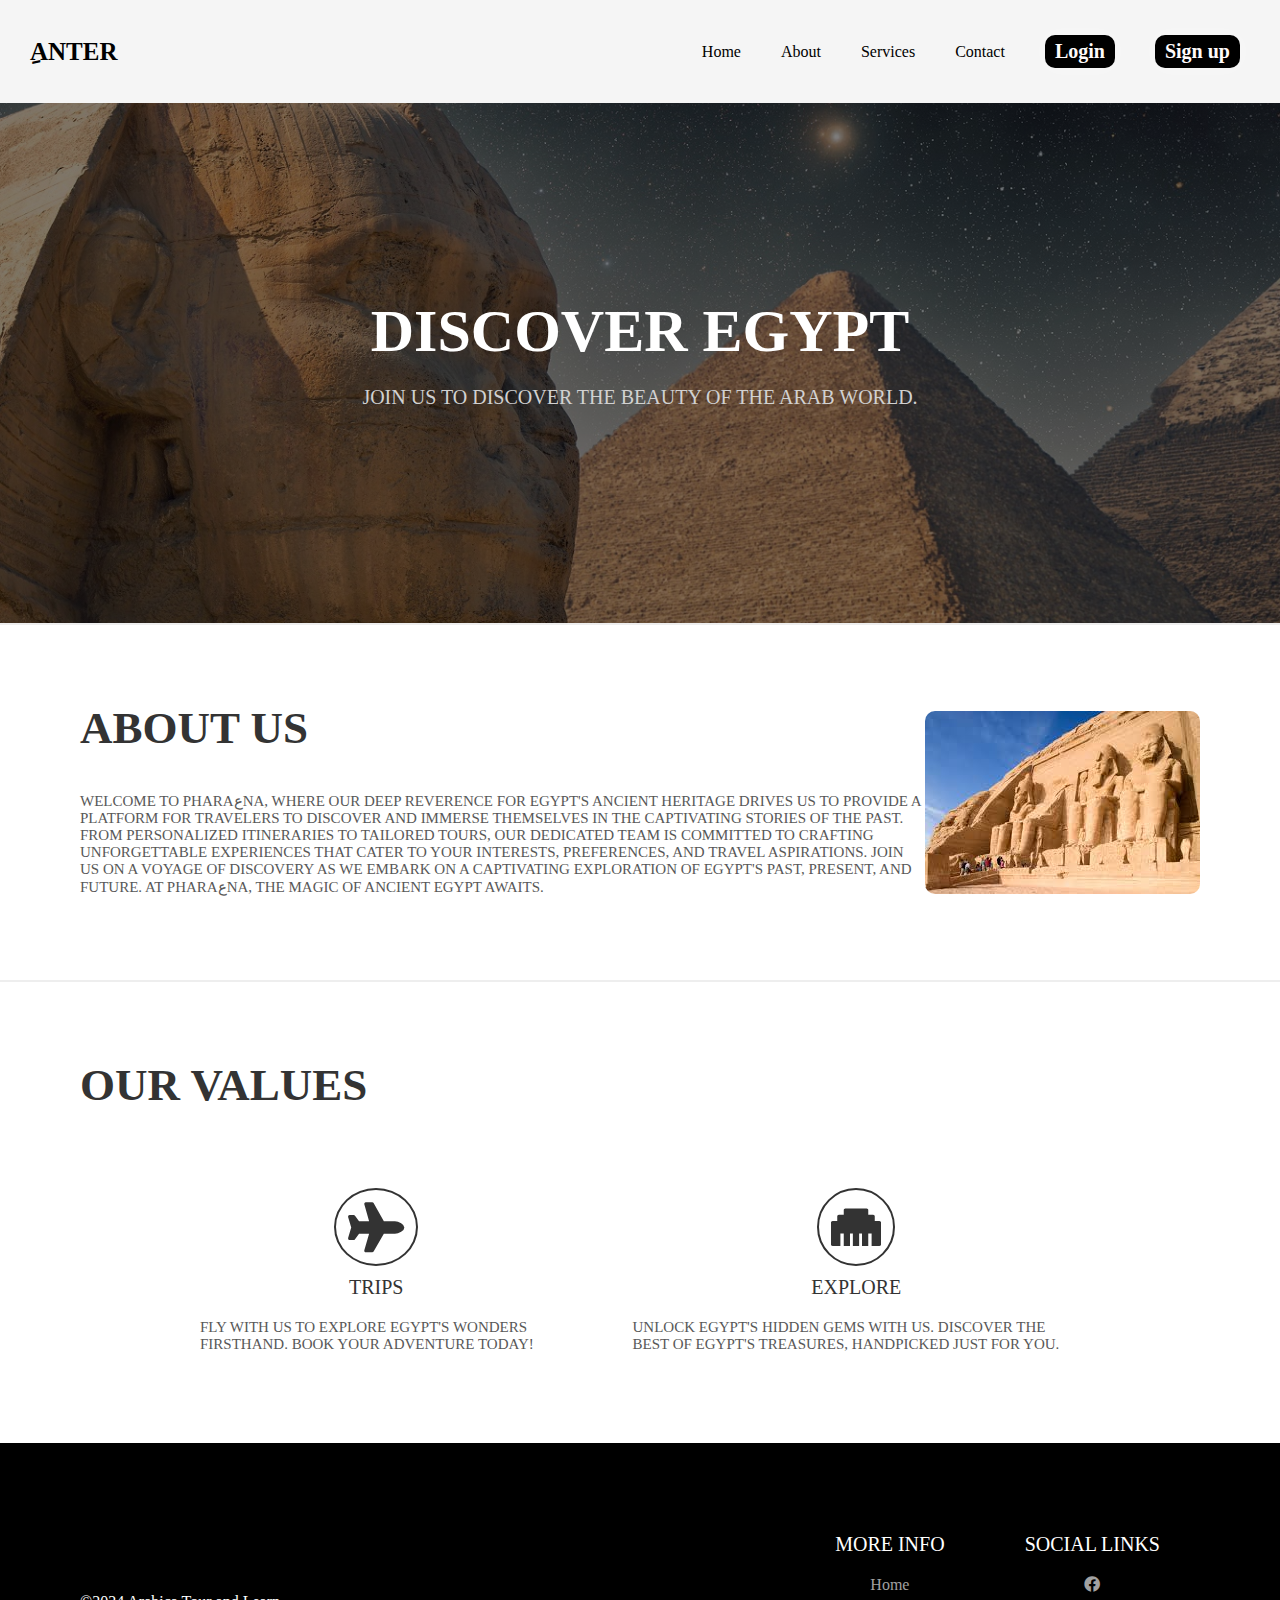
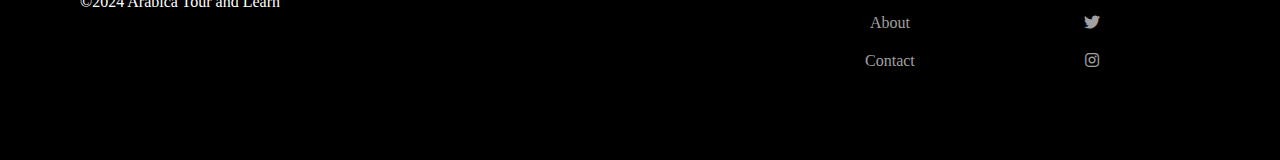
<file: index.html>
<!DOCTYPE html>
<html lang="en">

<head>
    <meta charset="UTF-8">
    <meta http-equiv="X-UA-Compatible" content="IE=edge">
    <meta name="viewport" content="width=device-width, initial-scale=1.0">
    <title>PHARAعNA-Homepage
    </title>
    <link rel="stylesheet" href="https://cdnjs.cloudflare.com/ajax/libs/font-awesome/5.15.3/css/all.min.css">
    <style>
        @import url('https://fonts.googleapis.com/css2?family=Sriracha&display=swap');

        body {
            margin: 0;
            box-sizing: border-box;
        }

        /* CSS for header */
        .header {
            position: sticky;
            top: 0;
            z-index: 1000;
            display: flex;
            justify-content: space-between;
            align-items: center;
            background-color: #f5f5f5;
        }

        .header .logo {
            font-size: 25px;
            font-family: Copperplate Gothic;
            color: #000;
            text-decoration: none;
            margin-left: 30px;
            /* font-style: bold; */
            font-weight: bold;
            text-shadow: #a33636;
        }

        .nav-items {
            font-family: Copperplate Gothic;
            display: flex;
            justify-content: space-around;
            align-items: center;
            background-color: #f5f5f5;
            margin-right: 20px;
        }

        .nav-items a {
            text-decoration: none;
            color: #000;
            padding: 35px 20px;
        }

        /* CSS for main element */
        .intro {
            font-family: Copperplate Gothic;
            display: flex;
            flex-direction: column;
            justify-content: center;
            align-items: center;
            width: 100%;
            height: 520px;
            background: linear-gradient(to bottom, rgba(0, 0, 0, 0.5) 0%, rgba(0, 0, 0, 0.5) 100%), url("721661.jpg");
            background-size: cover;
            background-position: center;
            background-repeat: no-repeat;
            background-attachment: fixed;
        }

        .intro h1 {
            /* font-family: sans-serif; */
            font-family: Copperplate Gothic;
            font-size: 60px;
            color: #fff;
            font-weight: bold;
            text-transform: uppercase;
            margin: 0;
        }

        .intro p {
            font-family: Copperplate Gothic;
            font-size: 20px;
            color: #d1d1d1;
            text-transform: uppercase;
            margin: 20px 0;
        }

       
        .nav-items button {
            font-family: Copperplate Gothic;
            background-color: #000000;
            color: #fffbfb;
            padding: 5px 10px;
            border: none;
            border-radius: 10px;
            font-size: 20px;
            font-weight: bold;
            cursor: pointer;
            box-shadow: 0px 0px 20px rgba(255, 255, 255, 0.4)
        }

        .achievements {
            display: flex;
            justify-content: space-around;
            align-items: center;
            padding: 40px 80px;
        }

        .achievements .work {
            display: flex;
            flex-direction: column;
            justify-content: center;
            align-items: center;
            padding: 0 40px;
        }

        .achievements .work i {
            width: fit-content;
            font-size: 50px;
            color: #333333;
            border-radius: 50%;
            border: 2px solid #333333;
            padding: 12px;
        }

        .achievements .work .work-heading {
            font-size: 20px;
            color: #333333;
            text-transform: uppercase;
            margin: 10px 0;
        }

        .achievements .work .work-text {
            font-size: 15px;
            color: #585858;
            margin: 10px 0;
        }

        .about-me {
            display: flex;
            justify-content: center;
            align-items: center;
            padding: 40px 80px;
            border-top: 2px solid #eeeeee;
        }

        .about-me img {
            width: 500px;
            max-width: 100%;
            height: auto;
            border-radius: 10px;
        }

        .about-me .about-me-text {
            font-size: 30px;
            color: #333333;
            text-transform: uppercase;
            margin: 0;
        }

        .about-me-text p {
            font-size: 15px;
            color: #585858;
            margin: 10px 0;
        }


        .footer {
            display: flex;
            justify-content: space-between;
            align-items: center;
            background-color: #000000;
            padding: 40px 80px;
        }

        .footer .copy {
            color: #fff;
        }

        .bottom-links {
            display: flex;
            justify-content: space-around;
            align-items: center;
            padding: 40px 0;
        }

        .bottom-links .links {
            display: flex;
            flex-direction: column;
            justify-content: center;
            align-items: center;
            padding: 0 40px;
        }

        .bottom-links .links span {
            font-size: 20px;
            color: #fff;
            text-transform: uppercase;
            margin: 10px 0;
        }

        .bottom-links .links a {
            text-decoration: none;
            color: #a1a1a1;
            padding: 10px 20px;
        }

        ul {
            list-style-type: none;
            margin: 0;
            padding: 0;
            overflow: hidden;
            background-color: #333;
            position: -webkit-sticky;
            /* Safari */
            position: sticky;
            top: 0;
        }

        li {
            float: left;
        }

        li a {
            display: block;
            color: white;
            text-align: center;
            padding: 14px 16px;
            text-decoration: none;
        }

        li a:hover {
            background-color: #111;
        }

        .active {
            background-color: #4CAF50;
        }
    </style>
</head>

<body>
    <header class="header">
        <a class="logo">ِANTER</a>

        <nav class="nav-items">
            <a href="About.html">Home</a>
            <a href="#about-me">About</a>
            <a href="Services.html">Services</a>
            <a href="Contact us.html">Contact</a>
            <a href="login.html"><button id="loginButton">Login</button></a>
            <a href="Regestration.html"><button id="signupButton">Sign up</button></a>

        </nav>
    </header>
    <main>
        <div class="intro">
            <h1>Discover Egypt</h1>
            <p>Join us to discover the beauty of the Arab world.</p>
        </div>

        <div class="about-me">
            <div class="about-me-text" id="about-me">
                <h2>About Us</h2>
                <p>Welcome to Pharaعna, where our deep reverence for Egypt's ancient heritage drives us to provide a
                    platform for travelers to discover and immerse themselves in the captivating stories of the past.
                    From personalized itineraries to tailored tours, our dedicated team is committed to crafting
                    unforgettable experiences that cater to your interests, preferences, and travel aspirations. Join us
                    on a voyage of discovery as we embark on a captivating exploration of Egypt's past, present, and
                    future. At Pharaعna, the magic of ancient Egypt awaits.</p><br>


            </div>
            <img src="download (2).jpeg" alt="">
        </div>
        <div class="about-me">
            <div class="about-me-text">
                <h2>Our values</h2>
                <div class="achievements">
                    <div class="work">
                        <i class="fa fa-plane"></i>
                        <p class="work-heading">Trips</p>
                        <p class="work-text">Fly with us to explore Egypt's wonders firsthand. Book your adventure
                            today!
                        </p>
                    </div>
                    <div class="work">
                        <i class="fas fa-ethernet"></i>
                        <p class="work-heading">Explore</p>
                        <p class="work-text">Unlock Egypt's hidden gems with us. Discover the best of Egypt's treasures,
                            handpicked just for you.</p>
                    </div>
                </div>
            </div>


    </main>
    <footer class="footer">
        
        <div class="copy">&copy;2024 Arabica Tour and Learn</div>
        <div class="bottom-links">
            <div class="links">
                <span>More Info</span>
                <a href="About.html">Home</a>
                <a href="#">About</a>
                <a href="Contact us.html">Contact</a>
            </div>
            <div class="links">
                <span>Social Links</span>
                <a href="#"><i class="fab fa-facebook"></i></a>
                <a href="#"><i class="fab fa-twitter"></i></a>
                <a href="#"><i class="fab fa-instagram"></i></a>
            </div>
        </div>
    </footer>


    <script>
        // JavaScript to display a welcome alert
        window.onload = function() {
            alert('Welcome to PHARAعNA! Discover the beauty of Egypt with us.');
        };






         // Function to change button color on hover
         function changeButtonColorOnHover(buttonId, color) {
            var button = document.getElementById(buttonId);
            button.onmouseover = function() {
                button.style.backgroundColor = color;
            };
            button.onmouseout = function() {
                button.style.backgroundColor = '';
            };
        }

        // Call the function for login and sign up buttons
        changeButtonColorOnHover('loginButton', '#a99348'); // Example color on hover
        changeButtonColorOnHover('signupButton', '#a99348'); // Example color on hover



        document.addEventListener('DOMContentLoaded', (event) => {
    // Select all the anchor tags inside the .nav-items class
    var navLinks = document.querySelectorAll('.nav-items a');

    // Function to add underline
    function addUnderline() {
        this.style.textDecoration = 'underline';
    }

    // Function to remove underline
    function removeUnderline() {
        this.style.textDecoration = 'none';
    }

    // Loop through each link and add event listeners for mouseover and mouseout
    navLinks.forEach(function (link) {
        link.addEventListener('mouseover', addUnderline);
        link.addEventListener('mouseout', removeUnderline);
    });
});


    </script>
</body>

</html>

</html>
</file>
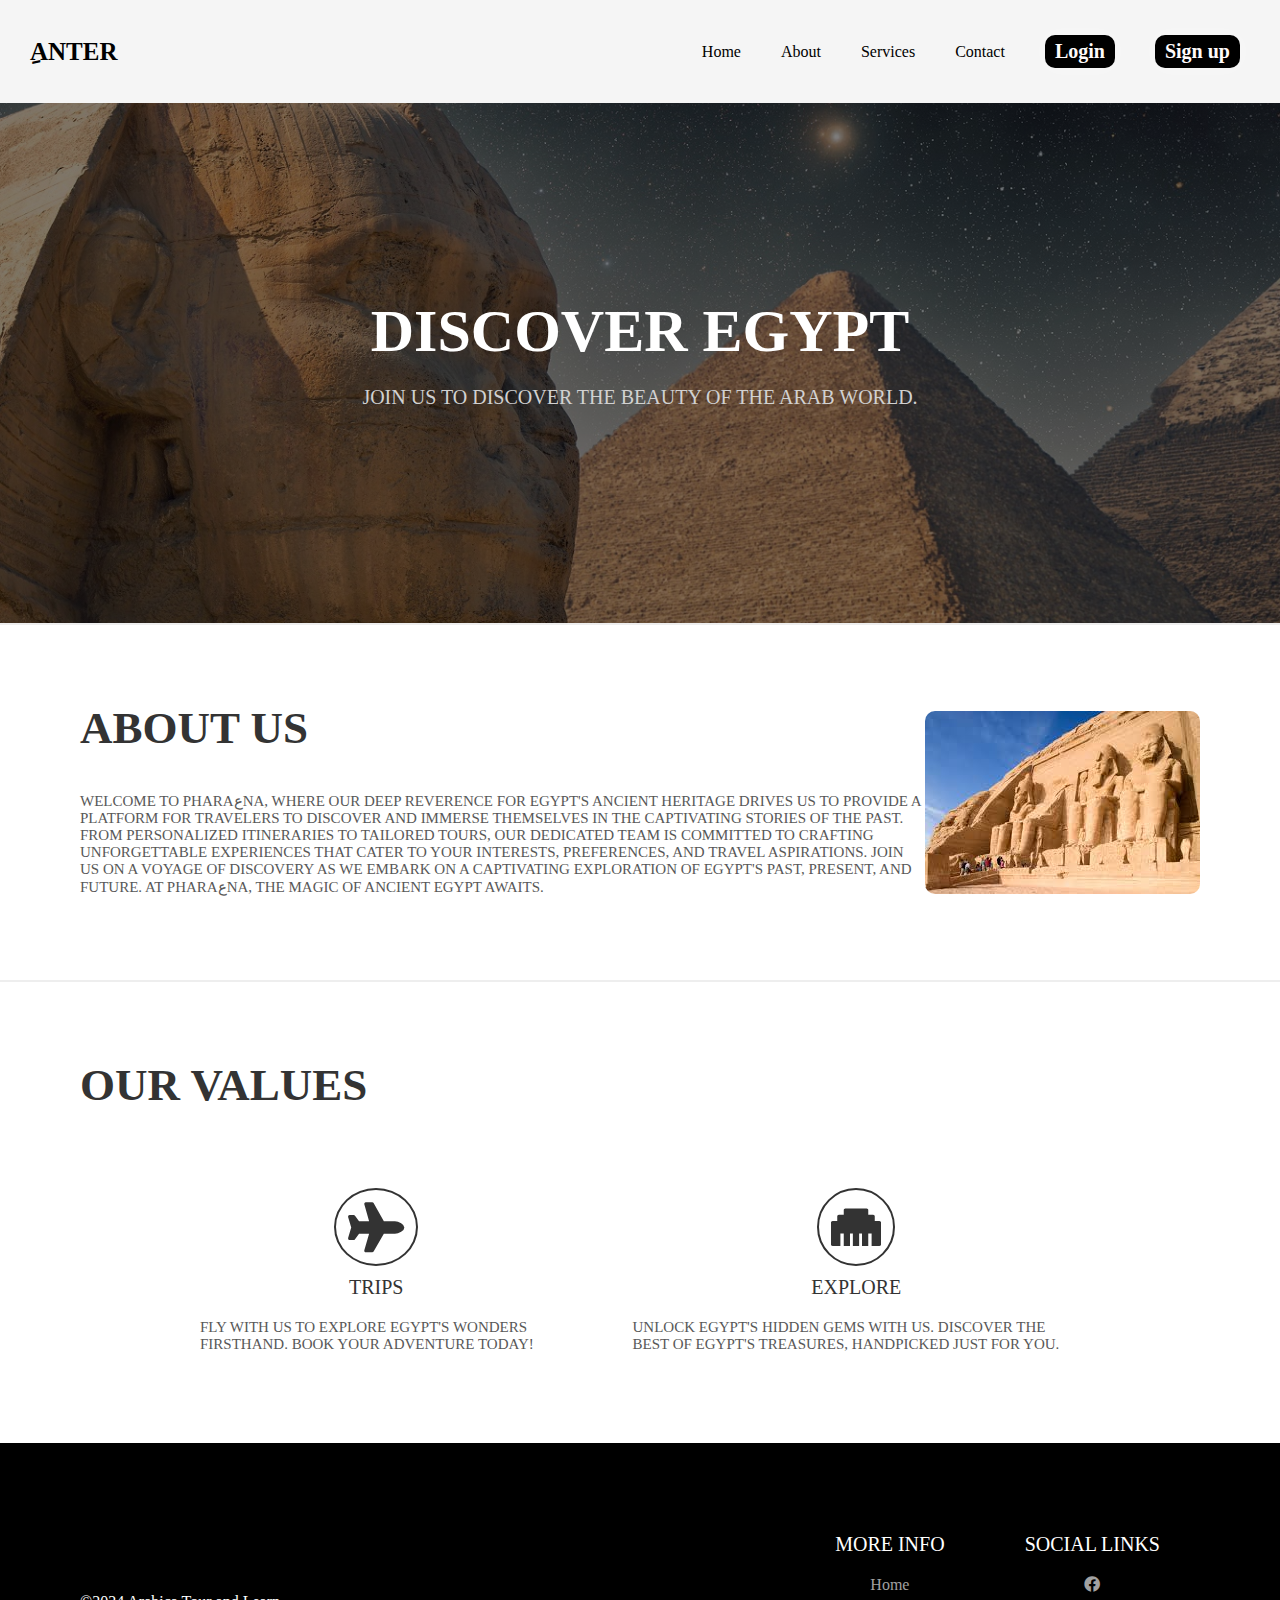
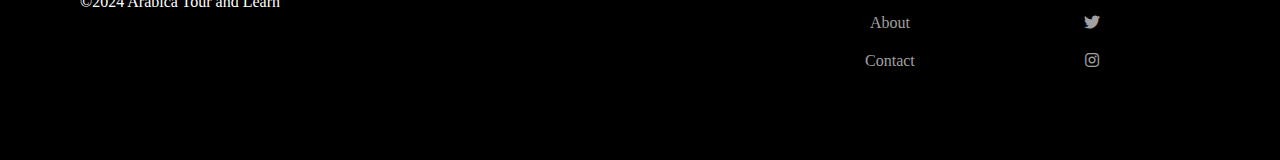
<file: About.html>
<!DOCTYPE html>
<html lang="en">

<head>
    <meta charset="UTF-8">
    <meta http-equiv="X-UA-Compatible" content="IE=edge">
    <meta name="viewport" content="width=device-width, initial-scale=1.0">
    <title>PHARAعNA-Homepage
    </title>
    <link rel="stylesheet" href="https://cdnjs.cloudflare.com/ajax/libs/font-awesome/5.15.3/css/all.min.css">
    <style>
        @import url('https://fonts.googleapis.com/css2?family=Sriracha&display=swap');

        body {
            margin: 0;
            box-sizing: border-box;
        }

        /* CSS for header */
        .header {
            position: sticky;
            top: 0;
            z-index: 1000;
            display: flex;
            justify-content: space-between;
            align-items: center;
            background-color: #f5f5f5;
        }

        .header .logo {
            font-size: 25px;
            font-family: Copperplate Gothic;
            color: #000;
            text-decoration: none;
            margin-left: 30px;
            /* font-style: bold; */
            font-weight: bold;
            text-shadow: #a33636;
        }

        .nav-items {
            font-family: Copperplate Gothic;
            display: flex;
            justify-content: space-around;
            align-items: center;
            background-color: #f5f5f5;
            margin-right: 20px;
        }

        .nav-items a {
            text-decoration: none;
            color: #000;
            padding: 35px 20px;
        }

        /* CSS for main element */
        .intro {
            font-family: Copperplate Gothic;
            display: flex;
            flex-direction: column;
            justify-content: center;
            align-items: center;
            width: 100%;
            height: 520px;
            background: linear-gradient(to bottom, rgba(0, 0, 0, 0.5) 0%, rgba(0, 0, 0, 0.5) 100%), url("721661.jpg");
            background-size: cover;
            background-position: center;
            background-repeat: no-repeat;
            background-attachment: fixed;
        }

        .intro h1 {
            /* font-family: sans-serif; */
            font-family: Copperplate Gothic;
            font-size: 60px;
            color: #fff;
            font-weight: bold;
            text-transform: uppercase;
            margin: 0;
        }

        .intro p {
            font-family: Copperplate Gothic;
            font-size: 20px;
            color: #d1d1d1;
            text-transform: uppercase;
            margin: 20px 0;
        }

       
        .nav-items button {
            font-family: Copperplate Gothic;
            background-color: #000000;
            color: #fffbfb;
            padding: 5px 10px;
            border: none;
            border-radius: 10px;
            font-size: 20px;
            font-weight: bold;
            cursor: pointer;
            box-shadow: 0px 0px 20px rgba(255, 255, 255, 0.4)
        }

        .achievements {
            display: flex;
            justify-content: space-around;
            align-items: center;
            padding: 40px 80px;
        }

        .achievements .work {
            display: flex;
            flex-direction: column;
            justify-content: center;
            align-items: center;
            padding: 0 40px;
        }

        .achievements .work i {
            width: fit-content;
            font-size: 50px;
            color: #333333;
            border-radius: 50%;
            border: 2px solid #333333;
            padding: 12px;
        }

        .achievements .work .work-heading {
            font-size: 20px;
            color: #333333;
            text-transform: uppercase;
            margin: 10px 0;
        }

        .achievements .work .work-text {
            font-size: 15px;
            color: #585858;
            margin: 10px 0;
        }

        .about-me {
            display: flex;
            justify-content: center;
            align-items: center;
            padding: 40px 80px;
            border-top: 2px solid #eeeeee;
        }

        .about-me img {
            width: 500px;
            max-width: 100%;
            height: auto;
            border-radius: 10px;
        }

        .about-me .about-me-text {
            font-size: 30px;
            color: #333333;
            text-transform: uppercase;
            margin: 0;
        }

        .about-me-text p {
            font-size: 15px;
            color: #585858;
            margin: 10px 0;
        }


        .footer {
            display: flex;
            justify-content: space-between;
            align-items: center;
            background-color: #000000;
            padding: 40px 80px;
        }

        .footer .copy {
            color: #fff;
        }

        .bottom-links {
            display: flex;
            justify-content: space-around;
            align-items: center;
            padding: 40px 0;
        }

        .bottom-links .links {
            display: flex;
            flex-direction: column;
            justify-content: center;
            align-items: center;
            padding: 0 40px;
        }

        .bottom-links .links span {
            font-size: 20px;
            color: #fff;
            text-transform: uppercase;
            margin: 10px 0;
        }

        .bottom-links .links a {
            text-decoration: none;
            color: #a1a1a1;
            padding: 10px 20px;
        }

        ul {
            list-style-type: none;
            margin: 0;
            padding: 0;
            overflow: hidden;
            background-color: #333;
            position: -webkit-sticky;
            /* Safari */
            position: sticky;
            top: 0;
        }

        li {
            float: left;
        }

        li a {
            display: block;
            color: white;
            text-align: center;
            padding: 14px 16px;
            text-decoration: none;
        }

        li a:hover {
            background-color: #111;
        }

        .active {
            background-color: #4CAF50;
        }
    </style>
</head>

<body>
    <header class="header">
        <a class="logo">ِANTER</a>

        <nav class="nav-items">
            <a href="About.html">Home</a>
            <a href="#about-me">About</a>
            <a href="Services.html">Services</a>
            <a href="Contact us.html">Contact</a>
            <a href="login.html"><button id="loginButton">Login</button></a>
            <a href="Regestration.html"><button id="signupButton">Sign up</button></a>

        </nav>
    </header>
    <main>
        <div class="intro">
            <h1>Discover Egypt</h1>
            <p>Join us to discover the beauty of the Arab world.</p>
        </div>

        <div class="about-me">
            <div class="about-me-text" id="about-me">
                <h2>About Us</h2>
                <p>Welcome to Pharaعna, where our deep reverence for Egypt's ancient heritage drives us to provide a
                    platform for travelers to discover and immerse themselves in the captivating stories of the past.
                    From personalized itineraries to tailored tours, our dedicated team is committed to crafting
                    unforgettable experiences that cater to your interests, preferences, and travel aspirations. Join us
                    on a voyage of discovery as we embark on a captivating exploration of Egypt's past, present, and
                    future. At Pharaعna, the magic of ancient Egypt awaits.</p><br>


            </div>
            <img src="download (2).jpeg" alt="">
        </div>
        <div class="about-me">
            <div class="about-me-text">
                <h2>Our values</h2>
                <div class="achievements">
                    <div class="work">
                        <i class="fa fa-plane"></i>
                        <p class="work-heading">Trips</p>
                        <p class="work-text">Fly with us to explore Egypt's wonders firsthand. Book your adventure
                            today!
                        </p>
                    </div>
                    <div class="work">
                        <i class="fas fa-ethernet"></i>
                        <p class="work-heading">Explore</p>
                        <p class="work-text">Unlock Egypt's hidden gems with us. Discover the best of Egypt's treasures,
                            handpicked just for you.</p>
                    </div>
                </div>
            </div>


    </main>
    <footer class="footer">
        
        <div class="copy">&copy;2024 Arabica Tour and Learn</div>
        <div class="bottom-links">
            <div class="links">
                <span>More Info</span>
                <a href="About.html">Home</a>
                <a href="#">About</a>
                <a href="Contact us.html">Contact</a>
            </div>
            <div class="links">
                <span>Social Links</span>
                <a href="#"><i class="fab fa-facebook"></i></a>
                <a href="#"><i class="fab fa-twitter"></i></a>
                <a href="#"><i class="fab fa-instagram"></i></a>
            </div>
        </div>
    </footer>


    <script>
        // JavaScript to display a welcome alert
        window.onload = function() {
            alert('Welcome to PHARAعNA! Discover the beauty of Egypt with us.');
        };






         // Function to change button color on hover
         function changeButtonColorOnHover(buttonId, color) {
            var button = document.getElementById(buttonId);
            button.onmouseover = function() {
                button.style.backgroundColor = color;
            };
            button.onmouseout = function() {
                button.style.backgroundColor = '';
            };
        }

        // Call the function for login and sign up buttons
        changeButtonColorOnHover('loginButton', '#a99348'); // Example color on hover
        changeButtonColorOnHover('signupButton', '#a99348'); // Example color on hover



        document.addEventListener('DOMContentLoaded', (event) => {
    // Select all the anchor tags inside the .nav-items class
    var navLinks = document.querySelectorAll('.nav-items a');

    // Function to add underline
    function addUnderline() {
        this.style.textDecoration = 'underline';
    }

    // Function to remove underline
    function removeUnderline() {
        this.style.textDecoration = 'none';
    }

    // Loop through each link and add event listeners for mouseover and mouseout
    navLinks.forEach(function (link) {
        link.addEventListener('mouseover', addUnderline);
        link.addEventListener('mouseout', removeUnderline);
    });
});


    </script>
</body>

</html>

</html>
</file>
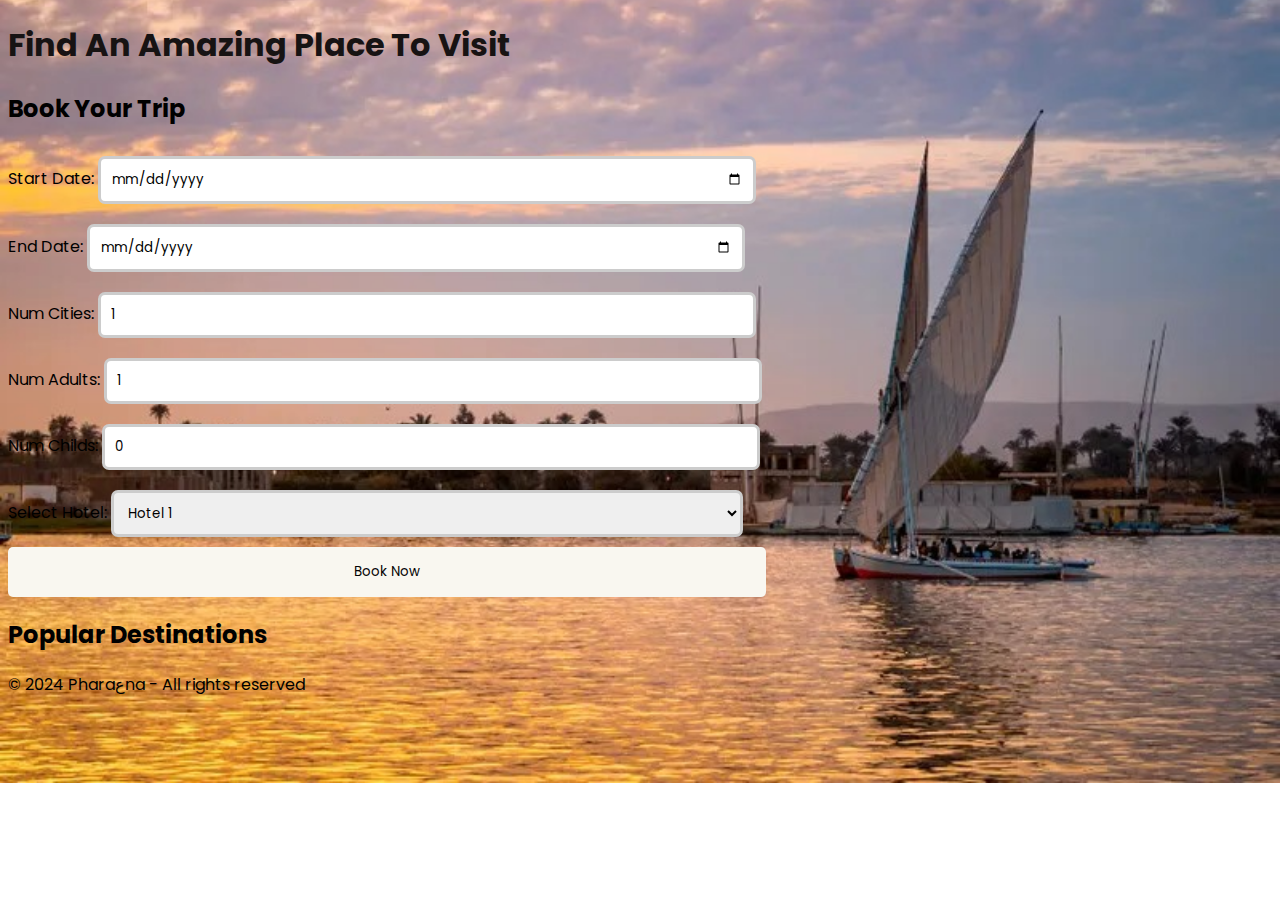
<file: Booking.html>
<!DOCTYPE html>
<html lang="en">

<head>
    <meta charset="UTF-8">
    <meta name="viewport" content="width=device-width, initial-scale=1.0">
    <title>Pharaعna - Book Your Adventure</title>
  
<style>
    @import url('https://fonts.googleapis.com/css2?family=Poppins:wght@200;300;400;500;600;700&display=swap');

.modal {
    display:contents; /* Hidden by default */
    position: fixed; /* Stay in place */
    z-index: 1; /* Sit on top */
  
    width: 60%; /* Full width */
    height: 75%; /* Full height */
    background-color: rgba(151, 48, 48, 0.4); /* Black w/ opacity */
    padding-top: 90px;
    
}

.body{
    background-image: url("bb4d1402-e23c-4d68-8b5f-444b93333740.jpg");
    background-repeat: no-repeat;
    background-size: cover;
    background-position: center;
}

*{
    font-family: 'Poppins', sans-serif;
}


/* Modal Content/Box */
.modal-content {
    background-color: #c83939;
    margin: auto;
    padding: 20px;
    border: 1px solid #888;
    width: 50px; /* Could be more or less, depending on screen size */
}

/* The Close Button */
.close {
    color: #aaa;
    float: right;
    font-size: 28px;
    font-weight: bold;
}
h1{
color: rgb(23, 19, 19);
}

.close:hover,
.close:focus {
    color: black;
    text-decoration: none;
    cursor: pointer;
}

/* Style the input fields */
input[type=text], input[type=date], input[type=number], select {
    width: 50%;
    padding: 10px;
    margin: 10px 0;
    border: 3px solid #ccc;
    border-radius: 7px;
}

/* Style the submit button */
button[type=submit] {
    width: 60%;
    padding: 15px;
    background-color: #f9f7f0;
    color: rgb(5, 4, 4);
    border: none;
    border-radius: 5px;
    cursor: pointer;
}

button[type=submit]:hover {
    background-color: #555;
}
/* Existing styles for header, sections, etc... */

/* Pop-up styles */
.booking-popup {
    display: none; /* Hidden by default */
    position: fixed;
    z-index: 1000; /* Ensure it's on top of everything */
    left: 0;
    top: 0;
    width: 100%;
    height: 100%;
    background-color: rgba(64, 60, 60, 0.5); /* Semi-transparent background */
}

.popup-content {
    background-color: #fff;
    width: 50%; /* Adjust as needed */
    padding: 20px;
    margin: 10% auto; /* Central alignment */
    border-radius: 5px; /* Optional rounded corners */
    position: relative;
}

.close-popup {

    position: absolute;
    top: 10px;
    right: 10px;
    font-size: 25px;
    cursor: pointer;
}

/* Style the form elements */
/* ... */
 .p{
    text-align: center;
    font-weight:50;
 }
</style>



    
</head>
<body style=" background-image: url('bb4d1402-e23c-4d68-8b5f-444b93333740.jpg'); background-position: center; background-repeat: no-repeat; background-size: cover;">
    <header>
        <h1>Find An Amazing Place To Visit</h1>
    </header>

    <!-- The Pop-up Booking Form, hidden by default -->
    <div id="bookingPopup" class="booking-popup" style="display:contents;">
        
            
            <h2>Book Your Trip</h2>
            <form id="bookingForm">
                <!-- Form fields -->
                <label for="startDate">Start Date:</label>
                <input type="date" id="startDate" name="startDate" required>
<br>
                <label for="endDate">End Date:</label>
                <input type="date" id="endDate" name="endDate" required>
                <br>

                <label for="numCities">Num Cities:</label>
                <input type="number" id="numCities" name="numCities" min="1" value="1" required>
                <br>

                <label for="numAdults">Num Adults:</label>
                <input type="number" id="numAdults" name="numAdults" min="1" value="1" required>
                <br>

                <label for="numChildren">Num Childs:</label>
                <input type="number" id="numChildren" name="numChildren" min="0" value="0" required>
                <br>

                <label for="selectHotel">Select Hotel:</label>
                <select id="selectHotel" name="selectHotel">
                    <option value="hotel1">Hotel 1</option>
                    
                    <!-- Other hotel options -->
                </select>
                <button type="submit" class="book-now-btn">Book Now</button>
            </form>
    
    </div>

    <!-- Rest of the page content -->
    <section class="destinations">
        <h2>Popular Destinations</h2>
        <div class="grid-container">
            <!-- Destination images and descriptions -->
        </div>
    </section>
    
    <!-- Footer -->
    <footer>
        <p>&copy; 2024 Pharaعna - All rights reserved</p>
    </footer>

 
</body>
</html>
</file>
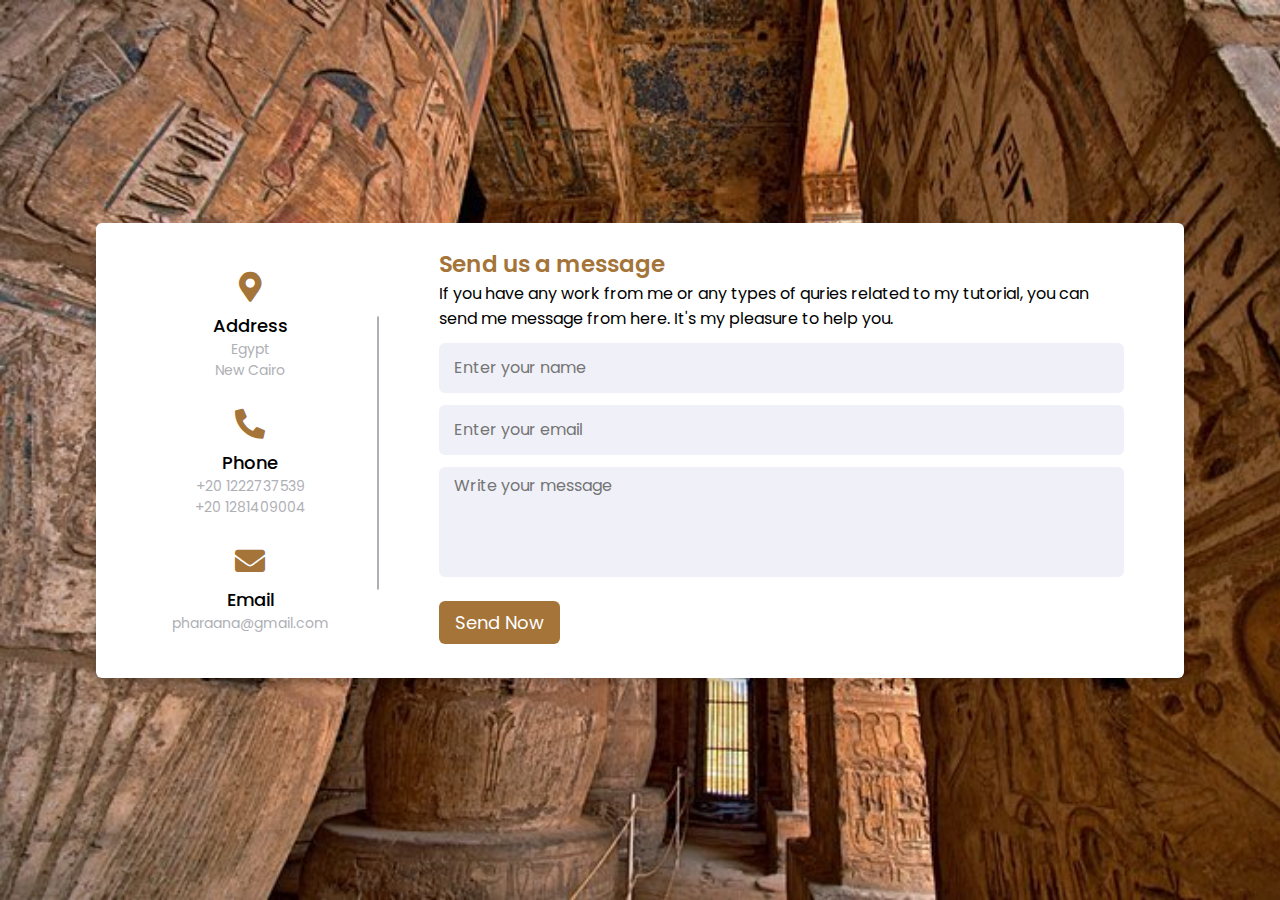
<file: Contact us.html>
<!DOCTYPE html>
<!-- Created By CodingLab - www.codinglabweb.com -->
<html lang="en" dir="ltr">

<head>
    <meta charset="UTF-8">
    <title> Responsive Contact Us Form | CodingLab </title>
    <link rel="stylesheet" href="style.css">
    <!-- Fontawesome CDN Link -->
    <link rel="stylesheet" href="https://cdnjs.cloudflare.com/ajax/libs/font-awesome/5.15.2/css/all.min.css" />
    <meta name="viewport" content="width=device-width, initial-scale=1.0">
    <style>
        /* Google Font CDN Link */
        @import url('https://fonts.googleapis.com/css2?family=Poppins:wght@200;300;400;500;600;700&display=swap');

        * {
            margin: 0;
            padding: 0;
            box-sizing: border-box;
            font-family: "Poppins", sans-serif;
        }

        body {
            min-height: 100vh;
            width: 100%;
            background-image: url("egypt-luxor-medinet-habu.jpg");
            background-repeat: no-repeat;
            background-size: cover;
            display: flex;
            align-items: center;
            justify-content: center;
        }

        .container {
            width: 85%;
            background: #ffffff;
            border-radius: 6px;
            padding: 20px 60px 30px 40px;
            box-shadow: 0 5px 10px rgba(0, 0, 0, 0.2);
        }

        .container .content {
            display: flex;
            align-items: center;
            justify-content: space-between;
        }

        .container .content .left-side {
            width: 25%;
            height: 100%;
            display: flex;
            flex-direction: column;
            align-items: center;
            justify-content: center;
            margin-top: 15px;
            position: relative;
        }

        .content .left-side::before {
            content: '';
            position: absolute;
            height: 70%;
            width: 2px;
            right: -15px;
            top: 50%;
            transform: translateY(-50%);
            background: #afafb6;
        }

        .content .left-side .details {
            margin: 14px;
            text-align: center;
        }

        .content .left-side .details i {
            font-size: 30px;
            color: #a47439;
            margin-bottom: 10px;
        }

        .content .left-side .details .topic {
            font-size: 18px;
            font-weight: 500;
        }

        .content .left-side .details .text-one,
        .content .left-side .details .text-two {
            font-size: 14px;
            color: #afafb6;
        }

        .container .content .right-side {
            width: 75%;
            margin-left: 75px;
        }

        .content .right-side .topic-text {
            font-size: 23px;
            font-weight: 600;
            color: #a47439;
        }

        .right-side .input-box {
            height: 50px;
            width: 100%;
            margin: 12px 0;
        }

        .right-side .input-box input,
        .right-side .input-box textarea {
            height: 100%;
            width: 100%;
            border: none;
            outline: none;
            font-size: 16px;
            background: #F0F1F8;
            border-radius: 6px;
            padding: 0 15px;
            resize: none;
        }

        .right-side .message-box {
            min-height: 110px;
        }

        .right-side .input-box textarea {
            padding-top: 6px;
        }

        .right-side .button {
            display: inline-block;
            margin-top: 12px;
        }

        .right-side .button input[type="button"] {
            color: #fff;
            font-size: 18px;
            outline: none;
            border: none;
            padding: 8px 16px;
            border-radius: 6px;
            background: #a47439;
            cursor: pointer;
            transition: all 0.3s ease;
        }

        .button input[type="button"]:hover {
            background: #000000;
        }

        @media (max-width: 950px) {
            .container {
                width: 90%;
                padding: 30px 40px 40px 35px;
            }

            .container .content .right-side {
                width: 75%;
                margin-left: 55px;
            }
        }

        @media (max-width: 820px) {
            .container {
                margin: 40px 0;
                height: 100%;
            }

            .container .content {
                flex-direction: column-reverse;
            }

            .container .content .left-side {
                width: 100%;
                flex-direction: row;
                margin-top: 40px;
                justify-content: center;
                flex-wrap: wrap;
            }

            .container .content .left-side::before {
                display: none;
            }

            .container .content .right-side {
                width: 100%;
                margin-left: 0;
            }
        }
    </style>
</head>



<body>
    <div class="container">
        <div class="content">
            <div class="left-side">
                <div class="address details">
                    <i class="fas fa-map-marker-alt"></i>
                    <div class="topic">Address</div>
                    <div class="text-one">Egypt</div>
                    <div class="text-two">New Cairo </div>
                </div>
                <div class="phone details">
                    <i class="fas fa-phone-alt"></i>
                    <div class="topic">Phone</div>
                    <div class="text-one">+20 1222737539</div>
                    <div class="text-two">+20 1281409004</div>
                </div>
                <div class="email details">
                    <i class="fas fa-envelope"></i>
                    <div class="topic">Email</div>
                    <div class="text-one">pharaana@gmail.com</div>
                </div>






            </div>
            <div class="right-side">
                <div class="topic-text">Send us a message</div>
                <p>If you have any work from me or any types of quries related to my tutorial, you can send me message
                    from here. It's my pleasure to help you.</p>
        
                    <form id="contact-form" action="#">
                        <div class="input-box">
                            <input type="text" id="name" placeholder="Enter your name" required>
                        </div>
                        <div class="input-box">
                            <input type="text" id="email" placeholder="Enter your email" required>
                        </div>
                        <div class="input-box message-box">
                            <textarea id="message" placeholder="Write your message" required></textarea>
                        </div>
                        <div class="button">
                            <input type="button" value="Send Now" onclick="submitForm()">
                        </div>
                    </form>
                </div>
            </div>



</body>

</html>
</file>
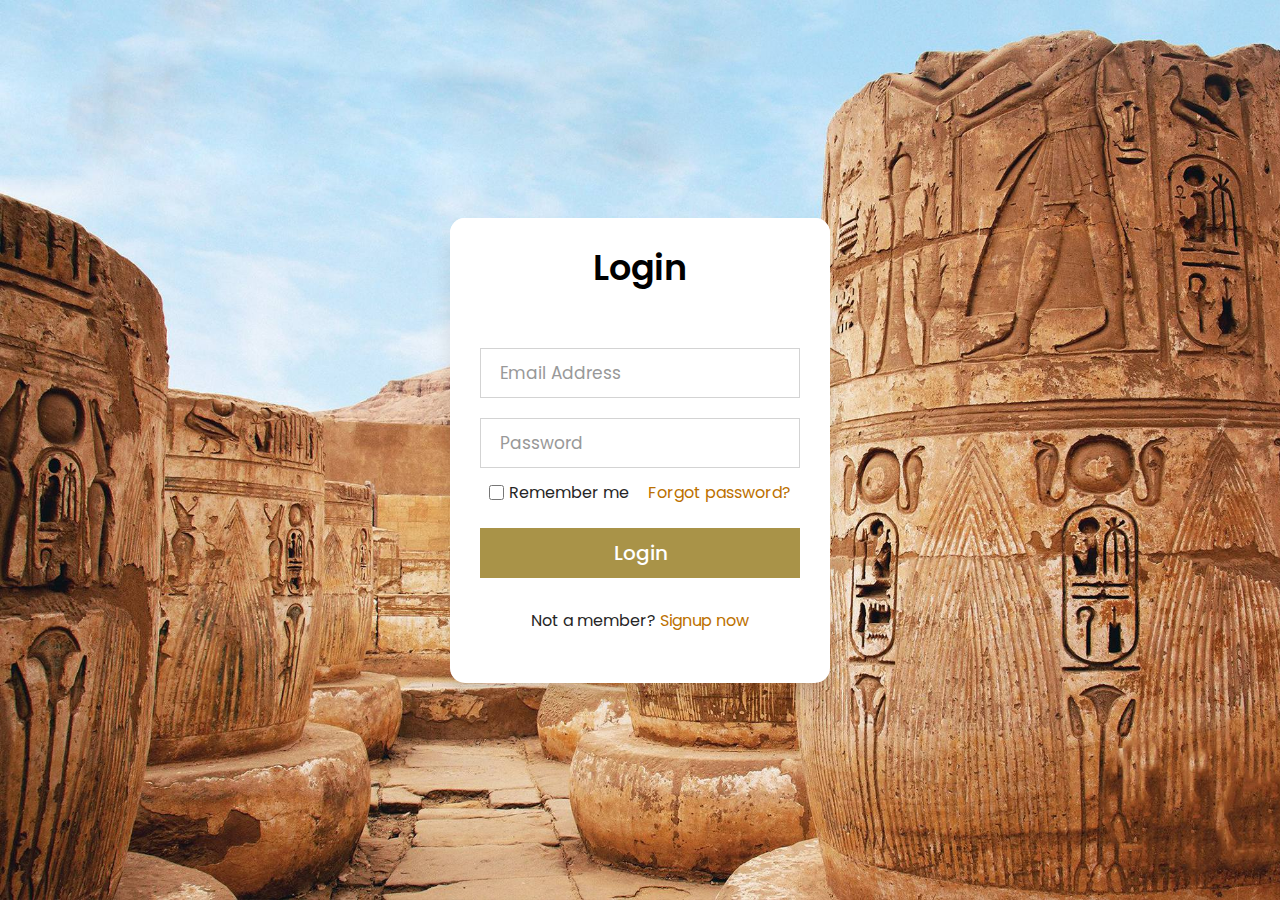
<file: login.html>
<!DOCTYPE html>

<html lang="en" dir="ltr">

<head>
    <meta charset="utf-8">
    <title>Login Form Design | CodeLab</title>
    <link rel="stylesheet" href="style.css">

  
</head>

<body>
    <div class="wrapper">
        <div class="title">
            Login
        </div>
        <form action="#">
            <div class="field">
                <input type="text" required>
                <label>Email Address</label>
            </div>
            <div class="field">
                <input type="password" required>
                <label>Password</label>
            </div>
            <div class="content">
                <div class="checkbox">
                    <input type="checkbox" id="remember-me">
                    <label for="remember-me">Remember me</label>
                </div>
                <div class="pass-link">
                    <a href="#">Forgot password?</a>
                </div>
            </div>
            <div class="field">
                <input type="submit" value="Login">
            </div>
            <div class="signup-link">
                Not a member? <a href="Regestration.html">Signup now</a>
            </div>
        </form>
    </div>








    
</body>

</html>
</file>
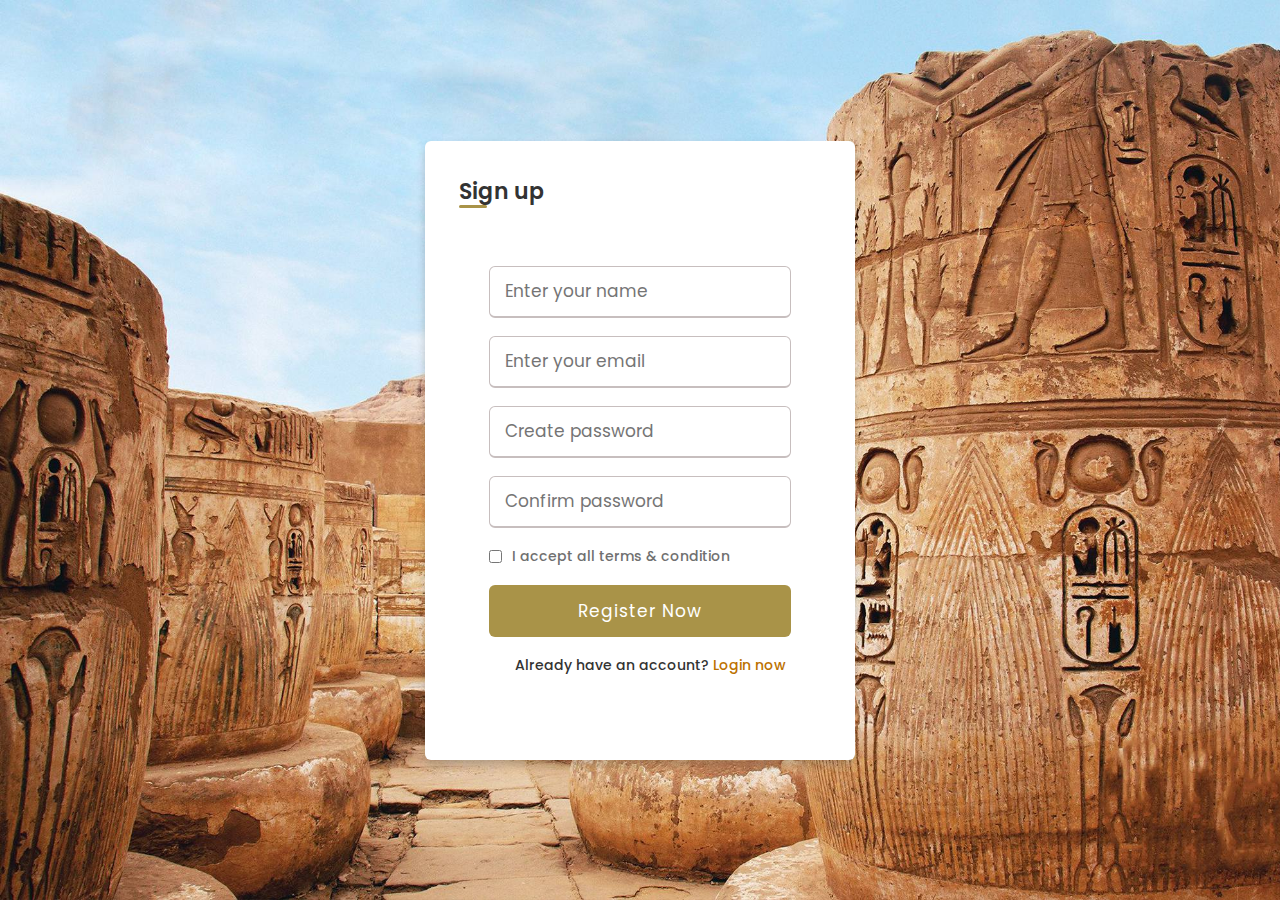
<file: Regestration.html>
<!DOCTYPE html>
<!-- Coding By CodingNepal - codingnepalweb.com -->
<html lang="en" dir="ltr">

<head>
    <meta charset="UTF-8">
    <meta name="viewport" content="width=device-width, initial-scale=1.0">
    <title> Registration or Sign Up form in HTML CSS | CodingLab </title>
    <link rel="stylesheet" href="style.css">
    <style>
        @import url('https://fonts.googleapis.com/css?family=Poppins:400,500,600,700&display=swap');

        * {
            margin: 0;
            padding: 0;
            box-sizing: border-box;
            font-family: 'Poppins', sans-serif;
        }

        body {
            min-height: 100vh;
            display: flex;
            align-items: center;
            justify-content: center;
            background-image: url("Ancient-Egyptian-Civilization-Egypt-Tours-Portal.jpg");
            background-repeat: no-repeat;
            background-size: cover;
        }

        .wrapper {
            position: relative;
            max-width: 430px;
            width: 100%;
            background: #fff;
            padding: 34px;
            border-radius: 6px;
            box-shadow: 0 5px 10px rgba(0, 0, 0, 0.2);
        }

        .wrapper h2 {
            position: relative;
            font-size: 22px;
            font-weight: 600;
            color: #333;
        }

        .wrapper h2::before {
            content: '';
            position: absolute;
            left: 0;
            bottom: 0;
            height: 3px;
            width: 28px;
            border-radius: 12px;
            background: #a99348;
        }

        .wrapper form {
            margin-top: 30px;
        }

        .wrapper form .input-box {
            height: 52px;
            margin: 18px 0;
        }

        form .input-box input {
            height: 100%;
            width: 100%;
            outline: none;
            padding: 0 15px;
            font-size: 17px;
            font-weight: 400;
            color: #333;
            border: 1.5px solid #C7BEBE;
            border-bottom-width: 2.5px;
            border-radius: 6px;
            transition: all 0.3s ease;
        }

        .input-box input:focus,
        .input-box input:valid {
            border-color: #a99348;
        }

        form .policy {
            display: flex;
            align-items: center;
        }

        form h3 {
            color: #707070;
            font-size: 14px;
            font-weight: 500;
            margin-left: 10px;
        }

        .input-box.button input {
            color: #fff;
            letter-spacing: 1px;
            border: none;
            background: #a99348;
            cursor: pointer;
        }

        .input-box.button input:hover {
            background: #a99348;
        }

        form .text h3 {
            color: #333;
            width: 100%;
            text-align: center;
        }

        form .text h3 a {
            color: #bc7100;
            text-decoration: none;
        }

        form .text h3 a:hover {
            text-decoration: underline;
        }
    </style>
</head>

<body>
    <div class="wrapper">
        <h2>Sign up</h2>
        <form action="#">
            <div class="input-box">
                <input type="text" placeholder="Enter your name" required>
            </div>
            <div class="input-box">
                <input type="text" placeholder="Enter your email" required>
            </div>
            <div class="input-box">
                <input type="password" placeholder="Create password" required>
            </div>
            <div class="input-box">
                <input type="password" placeholder="Confirm password" required>
            </div>
            <div class="policy">
                <input type="checkbox">
                <h3>I accept all terms & condition</h3>
            </div>
            <div class="input-box button">
                <input type="Submit" value="Register Now">
            </div>
            <div class="text">
                <h3>Already have an account? <a href="login.html">Login now</a></h3>
            </div>
        </form>
    </div>
</body>

</html>
</file>
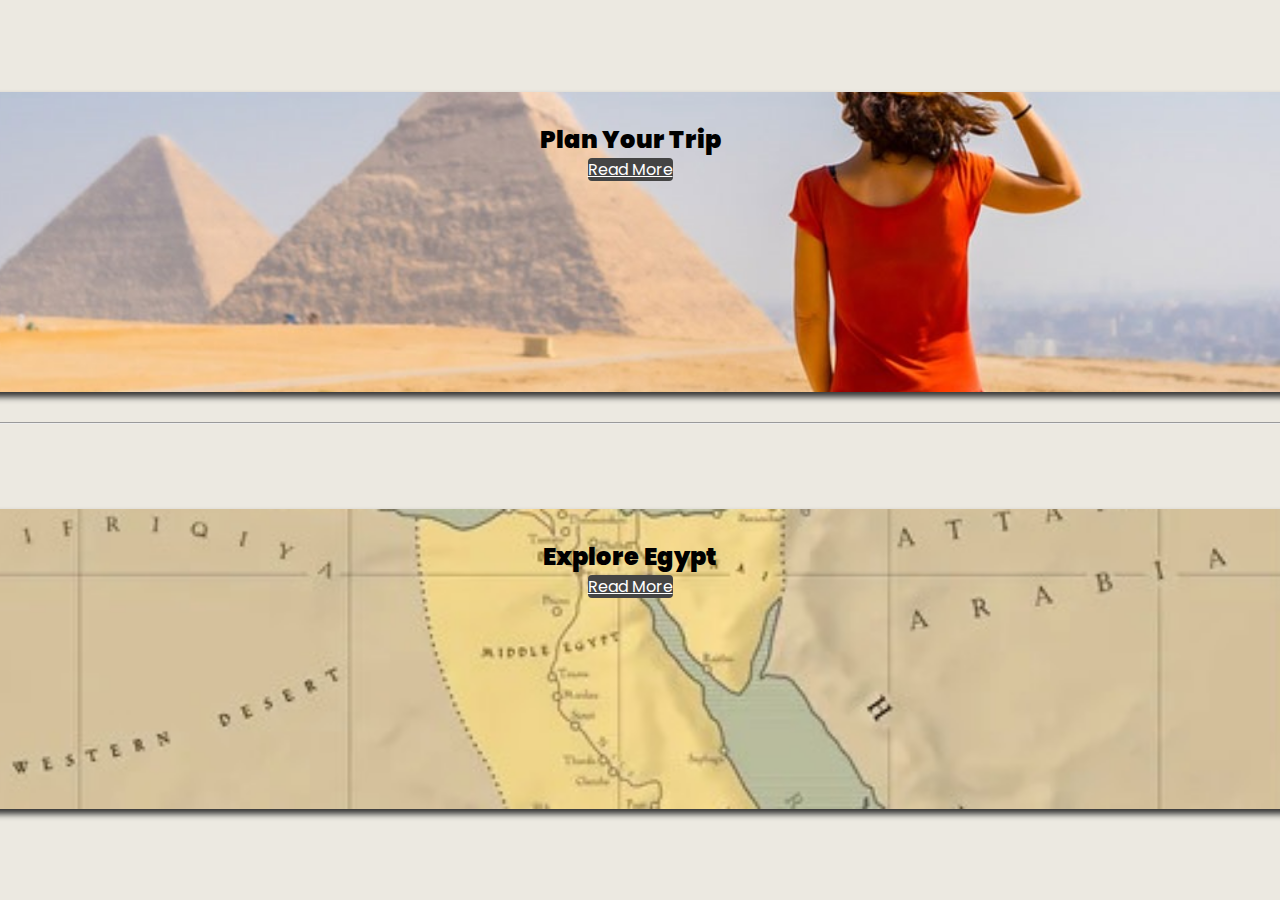
<file: Services.html>
<!DOCTYPE html>
<html lang="en">
<head>
    <meta charset="UTF-8">
    <meta http-equiv="X-UA-Compatible" content="IE=edge">
    <meta name="viewport" content="width=device-width, initial-scale=1.0">
    <title>Our Services Section with HTML and CSS</title>
    <link href="https://cdn.jsdelivr.net/npm/bootstrap@5.3.0-alpha1/dist/css/bootstrap.min.css" rel="stylesheet" integrity="sha384-GLhlTQ8iRABdZLl6O3oVMWSktQOp6b7In1Zl3/Jr59b6EGGoI1aFkw7cmDA6j6gD" crossorigin="anonymous">
    <link rel="stylesheet" href="styles.css">

<body>
    <div class="container">
        <h1 class="container__heading"> </h1>
          
         




            <div class="container__box">          
                <div class="box service-box" style="background-image: url('hi.jpg'); background-repeat: no-repeat; background-position: center; background-size: cover;">
                    <h2><b>Plan Your Trip</b></h2>
                    <a href="travel.html" class="btn">Read More</a>
                </div>
                <hr>
                <br>
                <div class="box service-box" style="background-image: url('b8527e8f-01a0-403a-b235-876d8633f01e.jpg'); background-repeat: no-repeat; background-position: center; background-size: cover;">
                    <h2><b>Explore Egypt</b></h2>
                    <a href="" class="btn">Read More</a>
                </div>
            </div>


<br>
           
            
           
        </div>
    </div>






    <script>
        // Function to add hover effect on service boxes
        document.querySelectorAll('.service-box').forEach(function(box) {
            box.addEventListener('mouseover', function() {
                box.style.opacity = '0.8';
            });
            box.addEventListener('mouseout', function() {
                box.style.opacity = '1';
            });
        });

        // Function to add hover effect on buttons
        document.querySelectorAll('.btn').forEach(function(button) {
            button.addEventListener('mouseover', function() {
                button.style.backgroundColor = '#a99348';
                button.style.color = 'white';
            });
            button.addEventListener('mouseout', function() {
                button.style.backgroundColor = '';
                button.style.color = '';
            });
        });
    </script>







</body>
</html>
</file>
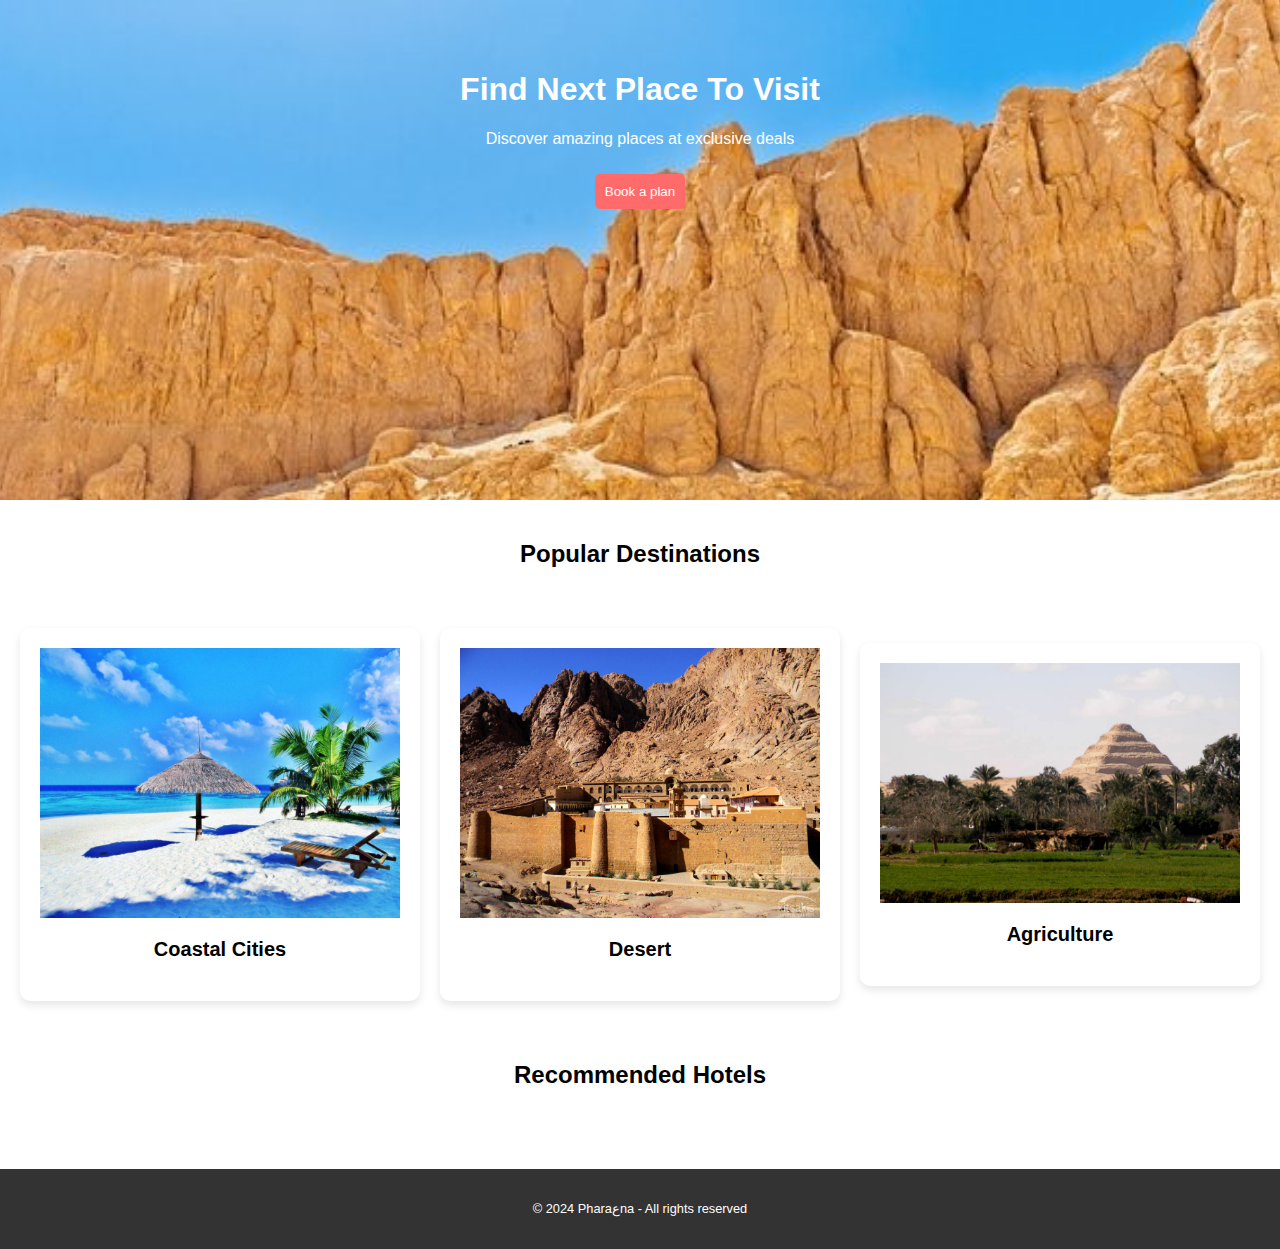
<file: travel.html>
<!DOCTYPE html>
<html lang="en">
<head>
    <meta charset="UTF-8">
    <meta name="viewport" content="width=device-width, initial-scale=1.0">
    <title>Pharaعna - Book Your Adventure</title>
    <link rel="stylesheet" href="travel.css">


   </head>
   <body>
    <header>
        <h1>Find Next Place To Visit</h1>
        <p>Discover amazing places at exclusive deals</p>
        <div class="search-bar">
            
<!-- "Book a Plan" button -->
<a href="Booking.html">
    <button type="button">Book a plan</button>
  </a>

    </header>

    <section class="destinations">
        <h2>Popular Destinations</h2>
        
            <div class="grid-container">
                <div>
                    <img src="R (1).jpeg" alt="Coastal Cities">
                    <p>Coastal Cities</p>
                </div>
                <div>
                    <img src="R (4).jpeg" alt="Desert">
                    <p>Desert</p>
                </div>
                <div>
                    <img src="R (5).jpeg" alt="Agriculture">
                    <p>Agriculture</p>
                </div>
            </div>
        </section>
        
        
            

    <section class="hotels">
        <h2>Recommended Hotels</h2>
        <div class="grid-container">
            <!-- Add hotel divs here -->
        </div>
    </section>

    <footer>
        <p>&copy; 2024 Pharaعna - All rights reserved</p>
    </footer>
    <script>

document.addEventListener('DOMContentLoaded', function() {
    // Get the "Book a plan" button
    var bookButton = document.querySelector('header .search-bar button');

    // Event listener for the button click
    bookButton.addEventListener('click', function(event) {
        // Prevent the default action
        event.preventDefault();
        // Display a confirmation message
        alert('Thank you for choosing to book with us! We will take you to the booking page.');
        // Redirect to the booking page after 1 second
        setTimeout(function() {
            window.location.href = 'Booking.html';
        }, 1000);
    });
});


    </script>
</body>
</html>
</file>
<file: style.css>
@import url('https://fonts.googleapis.com/css2?family=Poppins:wght@200;300;400;500;600;700&display=swap');

* {
    margin: 0;
    padding: 0;
    box-sizing: border-box;
    font-family: 'Poppins', sans-serif;
}

html,
body {
    display: grid;
    height: 100%;
    width: 100%;
    place-items: center;
    background: #f2f2f2;
    background-image: url("Ancient-Egyptian-Civilization-Egypt-Tours-Portal.jpg");
    background-size: cover;
    background-repeat: no-repeat;
    /* background: linear-gradient(-135deg, #c850c0, #4158d0); */
}

::selection {
    background: #000000;
    color: #fff;
}

.wrapper {
    width: 380px;
    background: #fff;
    border-radius: 15px;
    box-shadow: 0px 15px 20px rgba(0, 0, 0, 0.1);
}

.wrapper .title {
    font-size: 35px;
    font-weight: 600;
    text-align: center;
    line-height: 100px;
    color: #000000;
    user-select: none;
    border-radius: 15px 15px 0 0;
    background: rgb(255, 255, 255);
}

.wrapper form {
    padding: 10px 30px 50px 30px;
}

.wrapper form .field {
    height: 50px;
    width: 100%;
    margin-top: 20px;
    position: relative;
}

.wrapper form .field input {
    height: 100%;
    width: 100%;
    outline: none;
    font-size: 17px;
    padding-left: 20px;
    border: 1px solid lightgrey;
    /* border-radius: 25px; */
    transition: all 0.3s ease;
}

.wrapper form .field input:focus,
form .field input:valid {
    border-color: #d0af41;
}

.wrapper form .field label {
    position: absolute;
    top: 50%;
    left: 20px;
    color: #999999;
    font-weight: 400;
    font-size: 17px;
    pointer-events: none;
    transform: translateY(-50%);
    transition: all 0.3s ease;
}

form .field input:focus~label,
form .field input:valid~label {
    top: 0%;
    font-size: 16px;
    color: #a99348;
    background: #fff;
    transform: translateY(-50%);
}

form .content {
    display: flex;
    width: 100%;
    height: 50px;
    font-size: 16px;
    align-items: center;
    justify-content: space-around;
}

form .content .checkbox {
    display: flex;
    align-items: center;
    justify-content: center;
}

form .content input {
    width: 15px;
    height: 15px;
    background: red;
}

form .content label {
    color: #262626;
    user-select: none;
    padding-left: 5px;
}

form .content .pass-link {
    color: "";
}

form .field input[type="submit"] {
    color: #fff;
    border: none;
    padding-left: 0;
    margin-top: -10px;
    font-size: 20px;
    font-weight: 500;
    cursor: pointer;
    background: #a99348;
    transition: all 0.3s ease;
}

form .field input[type="submit"]:active {
    transform: scale(0.95);
}

form .signup-link {
    color: #262626;
    margin-top: 20px;
    text-align: center;
}

form .pass-link a,
form .signup-link a {
    color: #bc7100;
    text-decoration: none;
}

form .pass-link a:hover,
form .signup-link a:hover {
    text-decoration: underline;
}
</file>
<file: styles.css>
@import url('https://fonts.googleapis.com/css2?family=Poppins:wght@200;300;400;500;600;700&display=swap');

*{
    font-family: 'Poppins', sans-serif;
}


body{
  font-family: sans-serif;
 background-color: #ece9e1;
  background-repeat: no-repeat;
  background-size: cover;
}

.container{

    display: flex;
    justify-content: center;
    align-items: center;
    height: 100vh; /* This ensures that the parent element is as tall as the viewport */
  }


  
.container__box{
  display: grid;
  /*grid-template-columns: repeat(auto-fit, minmax(270px,1fr));*/
  gap: 30px;
  
 
}


.container .container__box .box{
  background: #fff;
  border-radius: 6px;
  box-shadow: 5px 5px 6px #333;
  text-align: center;
  padding: 30px 40px;
}
   

*{
  margin: 0;
  padding: 0;
  box-sizing:border-box;
  text-transform: capitalize;
  transition: .2s, linear;
} 




.box{

    width: 1600px; /* Increase the width as desired */
    padding: 10px;
    height:300px ;
margin-left: 10px;
margin-right: 30px;

}

.container .container__box .box h3{
  color: #444;
  font-size: 20px;
  font-weight: 600;
}
.container .container__box .box p{
  font-size: 14px;
  font-weight: 100;
  color: #555;
}
.container .container__box .box a{
  border-radius: 4px;
  background:#444;
  color: white;
}
.container .container__box .box a:hover{
  background: #908080;
}
</file>
<file: travel.css>
body, html {
    margin: 0;
    padding: 0;
    font-family: 'Arial', sans-serif;
}

header {
    background-image: url("egypt-luxor-temple-of-deir-al-bahri (3).jpg");
      background-size: cover;
    text-align: center;
    color: white;
    padding: 50px;
    background-repeat:   no-repeat;
    background-position: center center;
    color: #ffffff;
    background-repeat:no-repeat;
    background-attachment:fixed ;
    height: 400px;
}

.search-bar input[type="text"],
.search-bar input[type="number"],
.search-bar button {
    padding: 10px;
    margin: 10px;
    border: none;
    border-radius: 5px;
}

.search-bar button {
    background-color: #ff6b6b;
    color: white;
    cursor: pointer;
}

.destinations h2,
.hotels h2 {
    text-align: center;
    padding: 20px;
}
.destinations .grid-container {
    display: flex;  /* Align children in a row */
    justify-content: center;  /* Center the items in the container */
    align-items: center;  /* Align items vertically */
    gap: 20px;  /* Space between items */
    padding: 20px;
    background-color: white;
}

.destinations .grid-container div {
    flex: 1;  /* Each child will take up an equal amount of space */
    text-align: center;  /* Center text within each child */
}

.destinations img {
    max-width: 100%;  /* Make image responsive */
    height: auto;  /* Maintain aspect ratio */
    display: block;  /* Prevent default inline behavior */
    margin: 0 auto;  /* Center image if it's not as wide as container */
}


.grid-container {
    display: grid;
    grid-template-columns: repeat(auto-fill, minmax(200px, 1fr));
    gap: 20px;
    padding: 20px;
}

.grid-container div {
    background-color: #fff;
    padding: 20px;
    border-radius: 10px;
    box-shadow: 0 4px 8px rgba(0,0,0,0.1);
    transition: transform 0.3s ease-in-out;
    font-weight: bold;
    font-size: 20px;
}

.grid-container div:hover {
    transform: translateY(-5px);
}
.button-link {
    display: inline-block;
    padding: 10px 20px;
    background-color: #ff6b6b; /* Example button color */
    color: white;
    text-align: center;
    text-decoration: none;
    border-radius: 5px;
    font-weight: bold;
    transition: background-color 0.3s ease;
    /* Optional: Add other styles to make it look more like a button */
}

.button-link:hover {
    background-color: #e65a5a; /* Slightly darker on hover */
    text-decoration: none; /* Ensures no underline appears */
    /* Add other hover effects if you like */
}


footer {
    background-color: #333;
    color: white;
    text-align: center;
    padding: 20px;
    font-size: 0.8em;
}
</file>
